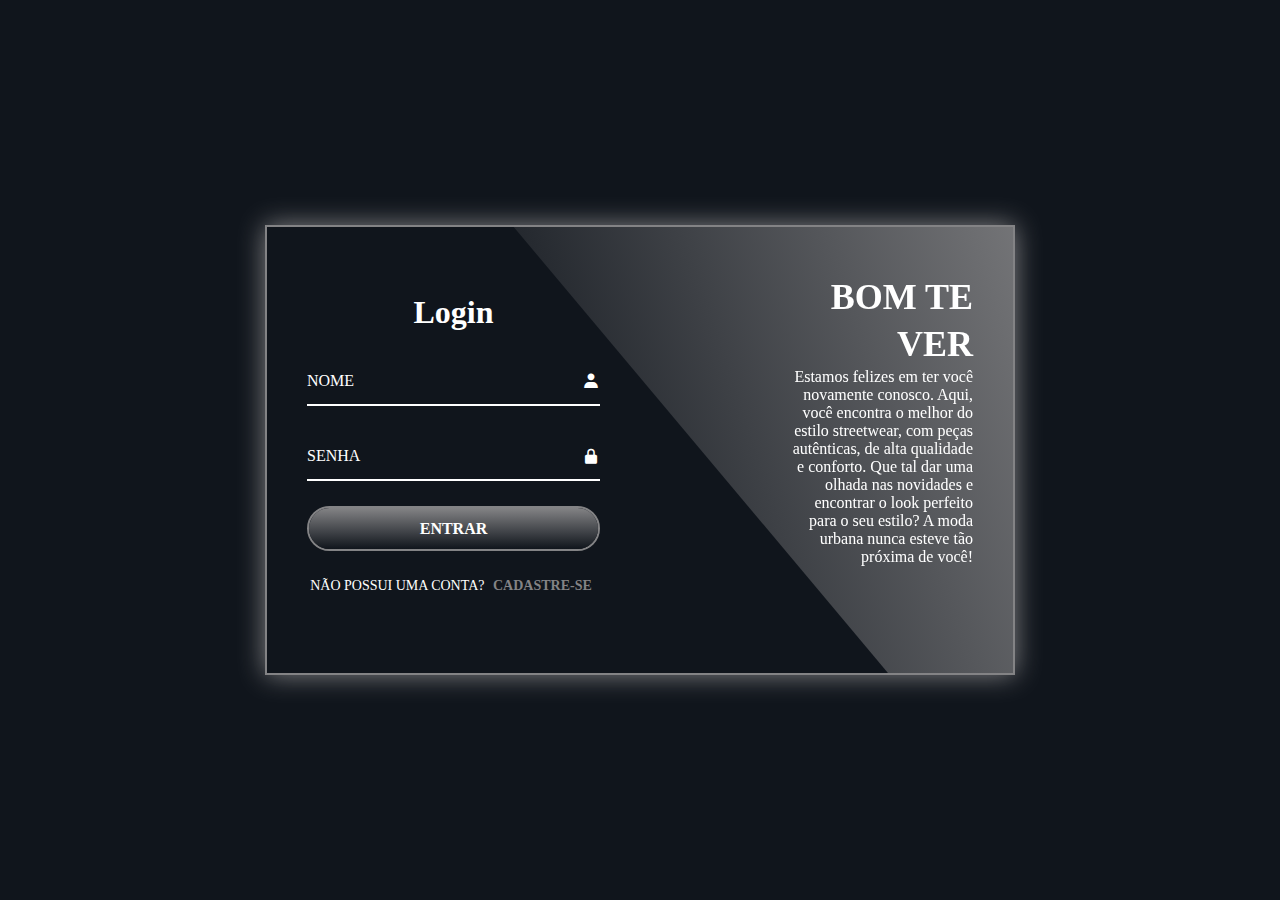
<file: index.html>
<!DOCTYPE html>
<html lang="en">
<head>
    <meta charset="UTF-8">
    <meta name="viewport" content="width=device-width, initial-scale=1.0">
    <link rel="stylesheet" href="css/style.css">
    <link href="https://unpkg.com/boxicons@2.1.4/css/boxicons.min.css" rel="stylesheet">
    <title>Street Store</title>
</head>
<body>
    <div class="container">
        <div class="curved-shape"></div>
        <div class="curved-shape2"></div>
        
        <div class="form-box Login">
            <h2 class="animation" style="--D:0; --S:21;">Login</h2>
            <form action="usuario-controller" method="post">
                <input type="hidden" name="pagina" value="login">
                
                <div class="input-box animation" style="--D:1; --S:22;">
                    <input type="text" name="name" required>
                    <label for="login-name">NOME</label>
                    <i class="bx bxs-user"></i>
                </div>
                <div class="input-box animation" style="--D:2; --S:23;">
                    <input type="password" name="password" required>
                    <label for="login-password">SENHA</label>
                    <i class="bx bxs-lock-alt"></i>
                </div>
                <form>
                    <div class="input-box animation" style="--D:3; --S:24;">
                        <button class="btn" type="submit">ENTRAR</button>
                    </div>
                </form>
                <div class="regi-link animation" style="--D:4; --S:25;">
                    <p>NÃO POSSUI UMA CONTA? <a href="#" class="SignUp">CADASTRE-SE</a></p>
                </div>
            </form>
        </div>

        <div class="info-content Login">    
            <h2 class="animation" style="--D:0; --S:20;">BOM TE VER</h2>
            <p class="animation" style="--D:1; --S:21;">Estamos felizes em ter você novamente conosco. Aqui, você encontra o melhor do estilo streetwear, com peças autênticas, de alta qualidade e conforto. Que tal dar uma olhada nas novidades e encontrar o look perfeito para o seu estilo? A moda urbana nunca esteve tão próxima de você!</p>
        </div>

        <div class="form-box Register">
            <h2 class="animation" style="--li:17; --S:0;">Registre-se</h2>
             <form action="usuario-controller" method="post">
                <input type="hidden" name="pagina" value="cadastro">
                
                <div class="input-box animation" style="--li:18; --S:1;">
                    <input type="text" name="name" required>
                    <label for="register-name">NOME</label>
                    <i class="bx bxs-user"></i>
                </div>
                <form action="#">
                    <div class="input-box animation" style="--li:19; --S:2;">
                        <input type="email" name="email" required>
                        <label for="register-email">E-MAIL</label>
                        <i class="bx bxs-envelope"></i>
                    </div>
                <div class="input-box animation" style="--li:20; --S:3;">
                    <input type="password" name="password" required>
                    <label for="register-password">SENHA</label>
                    <i class="bx bxs-lock-alt"></i>
                </div>
                <div class="input-box animation" style="--li:21; --S:4;">
                    <button class="btn" type="submit">REGISTRAR-SE</button>
                </div>
                <div class="regi-link animation" style="--li:21; --S:4;">
                    <p>JÁ TEM UMA CONTA? <a href="#" class="SignIn">ENTRE AQUI</a></p>
                </div>
            </form>
        </div>
 
        <div class="info-content Register">
            <h2 class="animation" style="--li:17; --S:0;">Bem-vindo</h2>
            <p class="animation" style="--li:18; --S:1;">A STREET STORE é uma loja de moda urbana que oferece camisetas, bonés, calções, calças e carteiras de alta qualidade. Focada no estilo streetwear, atende clientes que buscam autenticidade e conforto em suas escolhas.</p>
        </div>
    </div>
    <script src="js/index.js"></script>
    <script src="js/init-validation.js"></script>
    
        <script>
                const campoNome = document.getElementById("register-name");
                const campoEmail = document.getElementById("register-email")
                const campoSenha = document.getElementById("register-password");
        </script>
</body>
</html>
</file>
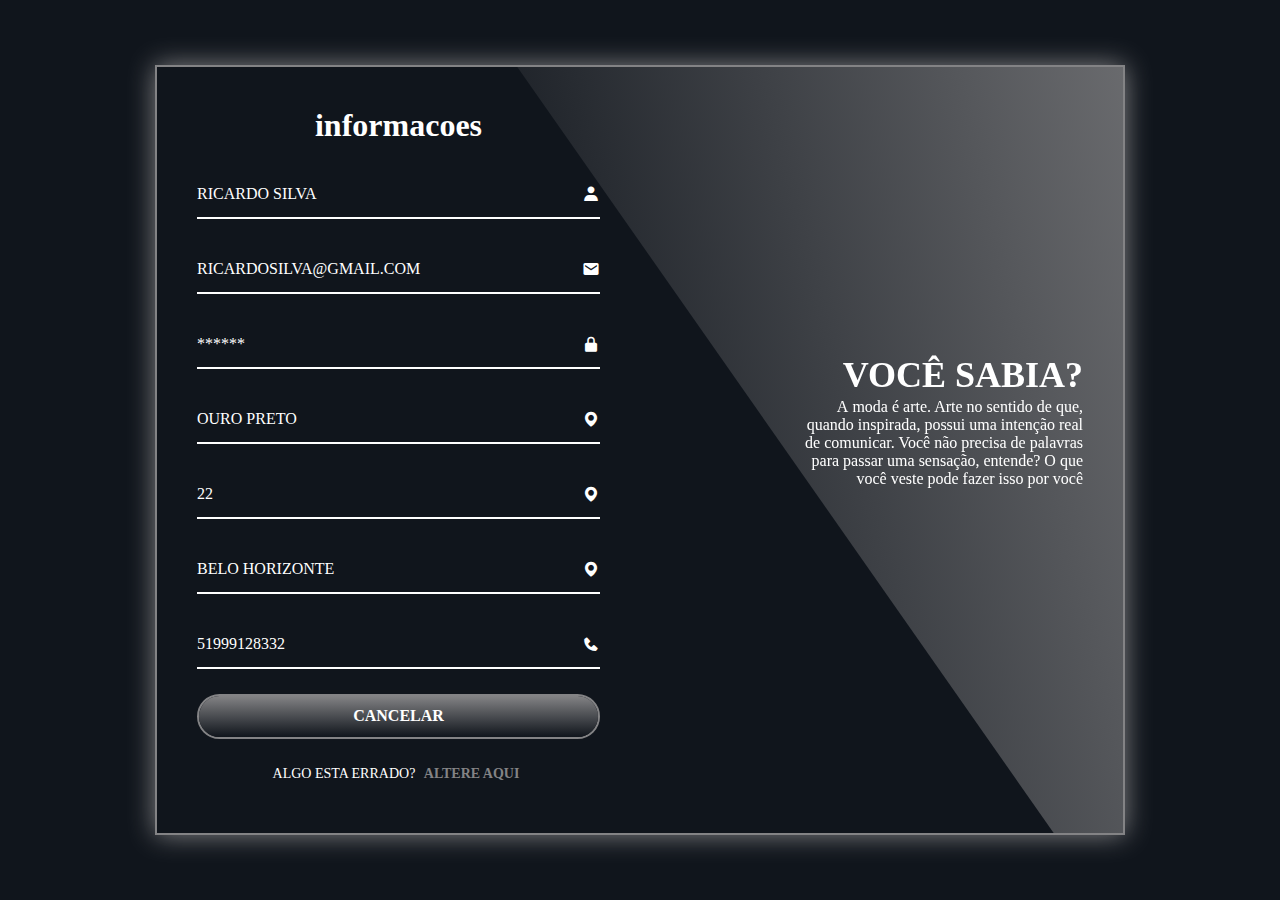
<file: cadastro.html>
<!DOCTYPE html>
<html lang="en">
<head>
    <meta charset="UTF-8">
    <meta name="viewport" content="width=device-width, initial-scale=1.0">
    <link rel="stylesheet" href="css/cadastro.css">
    <link href="https://unpkg.com/boxicons@2.1.4/css/boxicons.min.css" rel="stylesheet">
    <title>Street Store</title>
</head>
<body>
    <div class="container">
        <div class="curved-shape"></div>
        <div class="curved-shape2"></div>
        
        <div class="form-box informacoes">
            <h2 class="animation" style="--D:0; --S:21;">informacoes</h2>
            <form action="#">
                <div class="input-box animation" style="--D:1; --S:22;">
                    <input type="text" id="name" disabled>
                    <label for="informacoes-name">RICARDO SILVA</label>
                    <i class="bx bxs-user"></i>
                </div>
                <div class="input-box animation" style="--D:2; --S:23;">
                    <input type="password" id="email" disabled>
                    <label for="informacoes-email">RICARDOSILVA@GMAIL.COM</label>
                    <i class="bx bxs-envelope"></i>
                </div>
                <div class="input-box animation" style="--D:3; --S:24;">
                    <input type="text" id="password" disabled>
                    <label for="informacoes-password">******</label>
                    <i class="bx bxs-lock-alt"></i>
                </div>
                <div class="input-box animation" style="--D:4; --S:25;">
                    <input type="password" id="city" disabled>
                    <label for="informacoes-CITY">OURO PRETO</label>
                    <i class="bx bxs-map"></i>
                </div>
                <div class="input-box animation" style="--D:5; --S:26;">
                    <input type="password" id="number" disabled>
                    <label for="informacoes-number">22</label>
                    <i class="bx bxs-map"></i>
                </div>
                <div class="input-box animation" style="--D:6; --S:27;">
                    <input type="text" id="neighborhood" disabled>
                    <label for="informacoes-neighborhood">BELO HORIZONTE</label>
                    <i class="bx bxs-map"></i>
                </div>
                <div class="input-box animation" style="--D:7; --S:28;">
                    <input type="password" id="phone" disabled>
                    <label for="informacoes-phone">51999128332</label>
                    <i class="bx bxs-phone"></i>
                </div>
            </form>
            <form>
                <div class="input-box animation" style="--D:8; --S:29;">
                    <button class="btn" type="submit" formaction="inicio.html">CANCELAR</button>
                </div>
            </form>
            <div class="regi-link animation" style="--D:9; --S:30;">
                <p>ALGO ESTA ERRADO? <a href="#" class="SignUp">ALTERE AQUI</a></p>
            </div>
        </div>

        <div class="info-content informacoes">    
            <h2 class="animation" style="--D:0; --S:20;">VOCÊ SABIA?</h2>
            <p class="animation" style="--D:1; --S:21;">A moda é arte. Arte no sentido de que, quando inspirada, possui uma intenção real de comunicar. Você não precisa de palavras para passar uma sensação, entende? O que você veste pode fazer isso por você</p>
        </div>

        <div class="form-box alterar">
            <h2 class="animation" style="--li:17; --S:0;">Registre-se</h2>
            <form action="#">
                <div class="input-box animation" style="--li:18; --S:1;">
                    <input type="text" id="name" required>
                    <label for="register-name">NOME</label>
                    <i class="bx bxs-user"></i>
                </div>
                <form action="#">
                    <div class="input-box animation" style="--li:19; --S:2;">
                        <input type="email" id="email" required>
                        <label for="register-email">E-MAIL</label>
                        <i class="bx bxs-envelope"></i>
                    </div>
                <div class="input-box animation" style="--li:20; --S:3;">
                    <input type="password" id="password" required>
                    <label for="register-password">SENHA</label>
                    <i class="bx bxs-lock-alt"></i>
                </div>
                <form action="#">
                    <div class="input-box animation" style="--li:21; --S:4;">
                        <input type="text" id="city" required>
                        <label for="register-city">ENDEREÇO</label>
                        <i class="bx bxs-user"></i>
                    </div>
                    <form action="#">
                        <div class="input-box animation" style="--li:22; --S:5;">
                            <input type="email" id="number" required>
                            <label for="register-NUMBER">NUMERO</label>
                            <i class="bx bxs-envelope"></i>
                        </div>
                    <div class="input-box animation" style="--li:23; --S:6;">
                        <input type="password" id="neighborhood" required>
                        <label for="register-neighborhood">BAIRRO</label>
                        <i class="bx bxs-lock-alt"></i>
                    </div>
                    <form action="#">
                        <div class="input-box animation" style="--li:24; --S:7;">
                            <input type="text" id="phone" required>
                            <label for="register-phone">TELEFONE</label>
                            <i class="bx bxs-user"></i>
                        </div>
                <div class="input-box animation" style="--li:25; --S:8;">
                    <button class="btn" type="submit">ALTERAR</button>
                </div>
                <div class="regi-link animation" style="--li:26; --S:9;">
                    <p>NÃO QUER FAZER NENHUMA MUDANÇA?? <a href="#" class="SignIn">CANCELE AQUI</a></p>
                </div>
            </form>
        </div>
 
        <div class="info-content alterar">
            <h2 class="animation" style="--li:17; --S:0;">VOCÊ SABIA?</h2>
            <p class="animation" style="--li:18; --S:1;">Fundada em 1918, Rio Tinto tem a aparência de uma cidade europeia mas fica na Paraíba, a cerca de 70 quilômetros de João Pessoa.</p>
        </div>
    </div>
    <script src="js/index.js"></script>
</body>
</html>
</file>
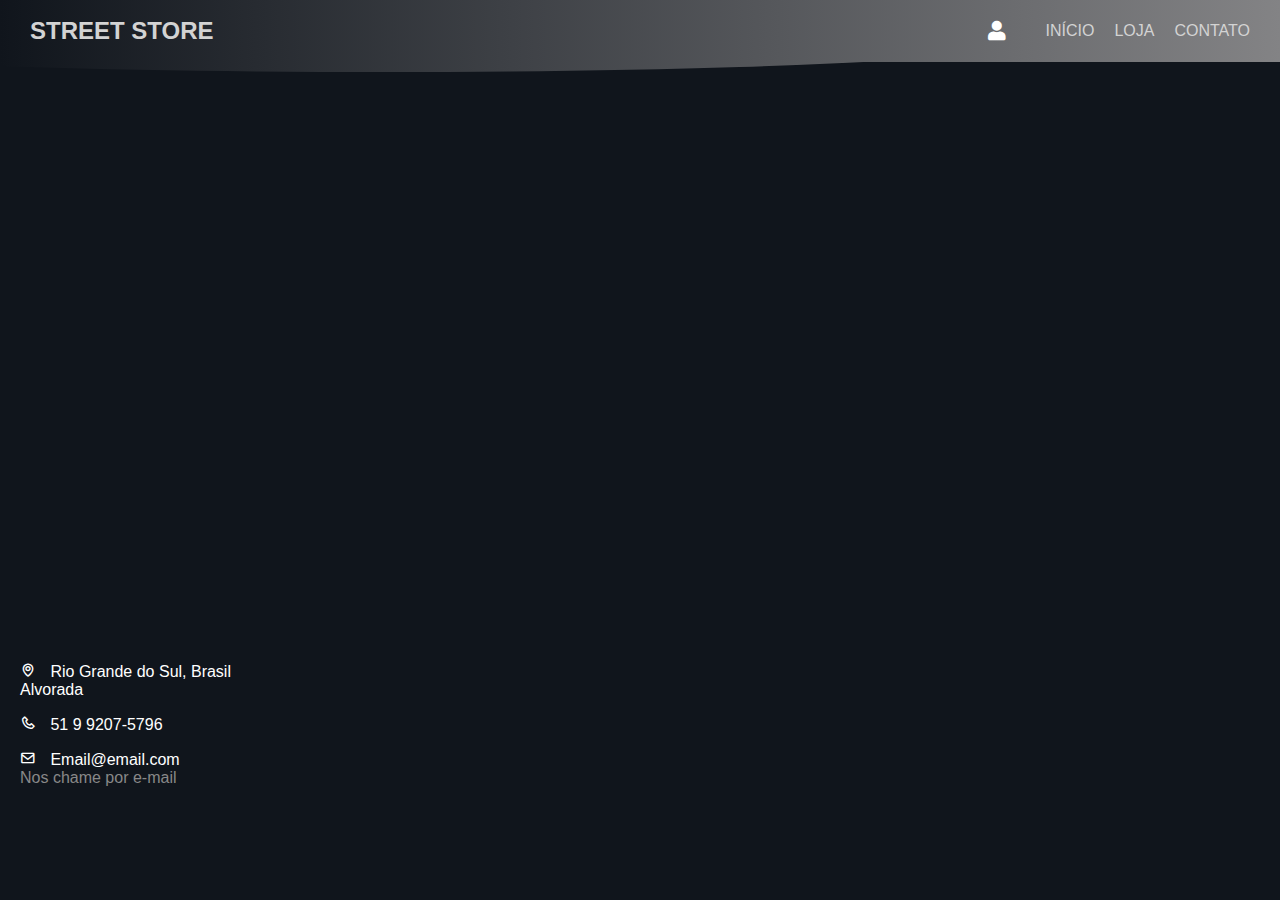
<file: contato.html>
<!DOCTYPE html>
<html lang="en">
<head>
    <meta charset="UTF-8">
    <meta name="viewport" content="width=device-width, initial-scale=1.0">
    <link rel="stylesheet" href="css/contato.css">
    <link rel="stylesheet" href="https://cdnjs.cloudflare.com/ajax/libs/font-awesome/5.15.4/css/all.min.css">
    <link href="https://unpkg.com/boxicons@2.1.4/css/boxicons.min.css" rel="stylesheet">

    <title>Street Store</title>
</head>
<body>
    <header class="header">
        <div class="header-left">
            <h1>STREET STORE</h1>
        </div>
        <nav class="header-right">
            <a href="cadastro.html">
                <i class="fas fa-user user-icon"></i>
            </a>
            <a href="inicio.html">INÍCIO</a>
            <a href="loja.html">LOJA</a>
            <a href="#">CONTATO</a>
        </nav>
    </header>

    <div class="map-container">
        <iframe src="https://www.google.com/maps/embed?pb=!1m18!1m12!1m3!1d3658.858073073073!2d-51.081!3d-29.991!2m3!1f0!2f0!3f0!3m2!1i1024!2i768!4f13.1!3m3!1m2!1s0x95199d1b1b1b1b1b%3A0x1b1b1b1b1b1b1b1b!2sR.%20Nilzo%20Ramires%2C%20417%20-%20Maring%C3%A1%2C%20Alvorada%20-%20RS%2C%2094814-460%2C%20Brazil!5e0!3m2!1sen!2sus!4v1633024800000!5m2!1sen!2sus" 
                allowfullscreen="" loading="lazy"></iframe>
    </div>

    <div class="contact-info">
        <p><i class="bx bx-map"></i> Rio Grande do Sul, Brasil<br>Alvorada</p>
        <p><i class="bx bx-phone"></i> 51 9 9207-5796</p>
        <p><i class="bx bx-envelope"></i> Email@email.com<br><span class="text-gray-400">Nos chame por e-mail</span></p>
    </div>
</body>
</html>
</file>
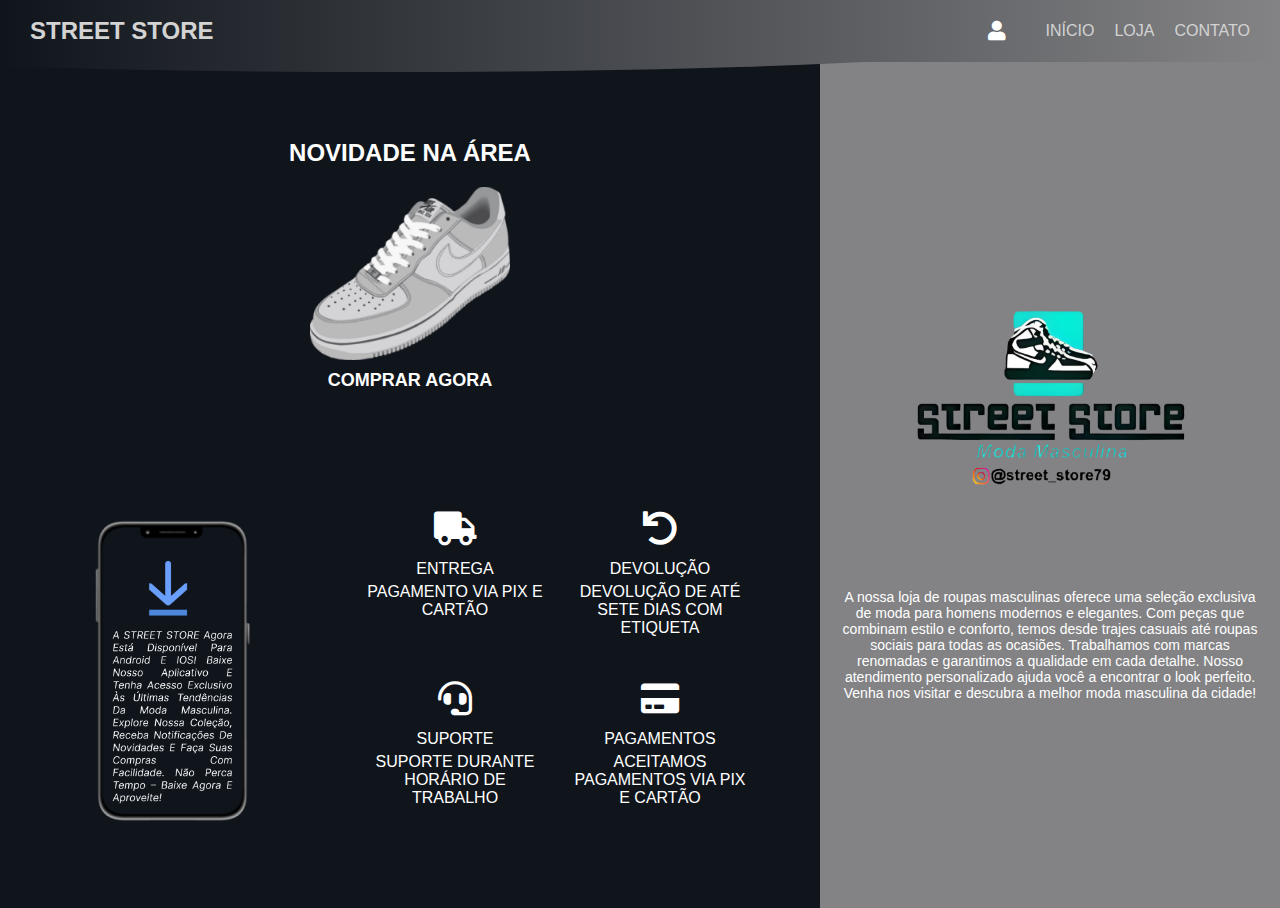
<file: inicio.html>
<!DOCTYPE html>
<html lang="pt-BR">
<head>
    <meta charset="UTF-8">
    <meta name="viewport" content="width=device-width, initial-scale=1.0">
    <title>Street Store</title>
    <link rel="stylesheet" href="css/inicio.css">
    <link rel="icon" href="img/logo.png">
    <link rel="stylesheet" href="https://cdnjs.cloudflare.com/ajax/libs/font-awesome/5.15.4/css/all.min.css">
</head>
<body>
    <header class="header">
        <div class="header-left">
            <h1>STREET STORE</h1>
        </div>
        <nav class="header-right">
            <a href="cadastro.html">
                <i class="fas fa-user user-icon"></i>
            </a>
            <a href="#">INÍCIO</a>
            <a href="loja.html">LOJA</a>
            <a href="contato.html">CONTATO</a>
        </nav>
    </header>

    <main class="container">
        <section class="left-section">
            <div class="novidade">NOVIDADE NA ÁREA</div>
            <img class="product-image" src="img/nike.png" alt="Imagem de um tênis">
            <div class="comprar-agora">COMPRAR AGORA</div>
            <section class="info">
                <div class="phone-section">
                    <img class="phone" src="img/telefone.png" alt="Imagem de um celular">
                </div>
            <div class="features">
                <div class="feature">
                    <i class="fas fa-truck"></i>
                    <p>ENTREGA</p>
                    <p>PAGAMENTO VIA PIX E CARTÃO</p>
                </div>
                <div class="feature">
                    <i class="fas fa-undo"></i>
                    <p>DEVOLUÇÃO</p>
                    <p>DEVOLUÇÃO DE ATÉ SETE DIAS COM ETIQUETA</p>
                </div>
                <div class="feature">
                    <i class="fas fa-headset"></i>
                    <p>SUPORTE</p>
                    <p>SUPORTE DURANTE HORÁRIO DE TRABALHO</p>
                </div>
                <div class="feature">
                    <i class="fas fa-credit-card"></i>
                    <p>PAGAMENTOS</p>
                    <p>ACEITAMOS PAGAMENTOS VIA PIX E CARTÃO</p>
                </div>
            </div>
        </section>
        </section>

        <section class="right-section">
            <div class="logo">
                <img src="img/logo.png" alt="Logo da Street Store">
            </div>
            <div class="description">
                A nossa loja de roupas masculinas oferece uma seleção exclusiva de moda para homens modernos e elegantes. Com peças que combinam estilo e conforto, temos desde trajes casuais até roupas sociais para todas as ocasiões. Trabalhamos com marcas renomadas e garantimos a qualidade em cada detalhe. Nosso atendimento personalizado ajuda você a encontrar o look perfeito. Venha nos visitar e descubra a melhor moda masculina da cidade!
            </div>
        </section>
    </main>
</body>
</html>
</file>
<file: css/style.css>
*{
    margin: 0;
    padding: 0;
    box-sizing: border-box;
    font-family: "poppins";
    color: #fff;
}

body{
    display: flex;
    justify-content: center;
    align-items: center;
    min-height: 100vh;
    background: #10151C;
    overflow: hidden;

}
.container{
    position: relative;
    width: 750px;
    height: 450px;
    border: 2px solid #838385;
    box-shadow: 0 0 25px #838385;
    overflow: hidden;
}
.container .form-box{
    position: absolute;
    top: 0;
    width: 50%;
    height: 100%;
    display: flex;
    justify-content: center;
    flex-direction: column;
}
.form-box.Login{
    left: 0;
    padding: 0 40px;
}
.form-box.Login .animation{
    transform: translateX(0%);
    transition: .7s;
    opacity: 1;
    transition-delay: calc(.1s * var(--S));
}
.container.active .form-box.Login .animation{
    transform: translateX(-120%);
    opacity: 0;
    transition-delay: calc(.1s * var(--D));
}

.form-box.Register{

    right: 0;
    padding: 0 60px;
}
.form-box.Register .animation{
    transform: translateX(120%);
    transition: .7s ease;
    opacity: 0;
    transition-delay: calc(.1s * var(--S));
}
.container.active .form-box.Register .animation{
    transform: translateX(0%);
    opacity: 1;
    transition-delay: calc(.1s * var(--li));
}
.form-box h2{
    font-size: 32px;
    text-align: center;
}
.form-box .input-box{
    position: relative;
    width: 100%;
    height: 50px;
    margin-top: 25px;
}
.input-box input{
    width: 100%;
    height: 100%;
    background: transparent;
    border: none;
    outline: none;
    font-size: 16px;
    color: #fff;
    font-weight: 600;
    border-bottom: 2px solid #fff;
    padding-right: 23px;
}
.input-box input:focus,
.input-box input:valid{
    border-bottom: 2px solid #838385;
}
.input-box label{
    position: absolute;
    top: 50%;
    left: 0;
    transform: translateY(-50%);
    font-size: 16px;
    color: #fff;
    transition: .5s;
}
.input-box input:focus ~ label,
.input-box input:valid ~ label{
    top: -5px;
    color: #838385;
}
.input-box i{
    position: absolute;
    top: 50%;
    right: 0;
    font-size: 18px;
    transform: translateY(-50%);
    transition: .5s;
}
.input-box input:focus ~ i,
.input-box input:valid ~ i{
    color: #838385;
}
.btn{
    position: relative;
    width: 100%;
    height: 45px;
    background: transparent;
    border-radius: 40px;
    cursor: pointer;
    font-size: 16px;
    font-weight: 600;
    border: 2px solid #838385;
    overflow: hidden;
    z-index: 1;
}
.btn::before{
    content: "";
    position: absolute;
    height: 300%;
    width: 100%;
    background: linear-gradient(#10151C,#838385,#10151C,#838385);
    top: -100%;
    left: 0;
    z-index: -1;
    transition: .5s;
}
.btn:hover:before{
    top: 0;
}
.regi-link{
    font-size: 14px;
    text-align: center;
    margin: 20px 0 10px;
}
.regi-link a {
    display: inline-block;
    text-decoration: none;
    color: #838385;
    font-weight: 600;
    padding: 2px 5px;
}

.regi-link a:hover {
    text-decoration: underline;
}
.info-content{
    position: absolute;
    top: 0;
    height: 100%;
    width: 50%;
    display: flex;
    justify-content: center;
    flex-direction: column;
}
.info-content.Login{
    right: 0;
    text-align: right;
    padding: 0 40px 60px 150px;
}
.info-content.Login .animation{
    transform: translate(0%);
    transition: .7s ease;
    transition-delay: calc(.1s * var(--S));
    opacity: 1;
    filter: blur(0px);
}
.container.active .info-content.Login .animation{
    transform: translate(120%);
    opacity: 0;
    filter: blur(10px);
    transition-delay: calc(.1s * var(--D)); 
}
.info-content.Register{
    left: 0;
    text-align: left;
    padding: 0 150px 60px 40px;
    pointer-events: none;
}
.info-content.Register .animation{
    transform: translate(-120%);
    transition: .7s ease;
    opacity: 0;
    filter: blur(10px);
    transition-delay: calc(.1s * var(--S));
}
.container.active .info-content.Register .animation{
    transform: translate(0%);
    opacity: 1;
    filter: blur(0);
    transition-delay: calc(.1s * var(--li));
}
.info-content h2{
    text-transform: uppercase;
    font-size: 36px;
    line-height: 1.3;
}
.info-content p{
    font-size: 16px;
}
.container .curved-shape{
    position: absolute;
    right: 0;
    top: -5px;
    height: 600px;
    width: 850px;
    background: linear-gradient(45deg,#10151C,#838385);
    transform: rotate(10deg) skewY(40deg);
    transform-origin: bottom right;
    transition: 1.5s ease;
    transition-delay: 1.6s;
}
.container.active .curved-shape{
    transform: rotate(0deg) skewY(0deg);
    transition-delay: .5s;
}
.container .curved-shape2{
    position: absolute;
    left: 250px;
    top: 100%;
    height: 700px;
    width: 850px;
    background: #10151C;
    border-top: 3px solid #838385;
    transform: rotate(0deg) skewY(0deg);
    transform-origin: bottom left;
    transition: 1.5s ease;
    transition-delay: .3s;
}

.container.active .curved-shape2{
    transform: rotate(-11deg) skewY(-41deg);
    transition-delay: 1.2s;
}
</file>
<file: css/cadastro.css>
*{
    margin: 0;
    padding: 0;
    box-sizing: border-box;
    font-family: "poppins";
    color: #fff;
}

body{
    display: flex;
    justify-content: center;
    align-items: center;
    min-height: 100vh;
    background: #10151C;
    overflow: hidden;

}
.container{
    position: relative;
    width: 970px;
    height: 770px;
    border: 2px solid #838385;
    box-shadow: 0 0 25px #838385;
    overflow: hidden;
}
.container .form-box{
    position: absolute;
    top: 0;
    width: 50%;
    height: 100%;
    display: flex;
    justify-content: center;
    flex-direction: column;
}
.form-box.informacoes{
    left: 0;
    padding: 0 40px;
}
.form-box.informacoes .animation{
    transform: translateX(0%);
    transition: .7s;
    opacity: 1;
    transition-delay: calc(.1s * var(--S));
}
.container.active .form-box.informacoes .animation{
    transform: translateX(-120%);
    opacity: 0;
    transition-delay: calc(.1s * var(--D));
}

.form-box.alterar{

    right: 0;
    padding: 0 60px;
}
.form-box.alterar .animation{
    transform: translateX(120%);
    transition: .7s ease;
    opacity: 0;
    transition-delay: calc(.1s * var(--S));
}
.container.active .form-box.alterar .animation{
    transform: translateX(0%);
    opacity: 1;
    transition-delay: calc(.1s * var(--li));
}
.form-box h2{
    font-size: 32px;
    text-align: center;
}
.form-box .input-box{
    position: relative;
    width: 100%;
    height: 50px;
    margin-top: 25px;
}
.input-box input{
    width: 100%;
    height: 100%;
    background: transparent;
    border: none;
    outline: none;
    font-size: 16px;
    color: #fff;
    font-weight: 600;
    border-bottom: 2px solid #fff;
    padding-right: 23px;
}
.input-box input:focus,
.input-box input:valid{
    border-bottom: 2px solid #838385;
}
.input-box label{
    position: absolute;
    top: 50%;
    left: 0;
    transform: translateY(-50%);
    font-size: 16px;
    color: #fff;
    transition: .5s;
}
.input-box input:focus ~ label,
.input-box input:valid ~ label{
    top: -5px;
    color: #838385;
}
.input-box i{
    position: absolute;
    top: 50%;
    right: 0;
    font-size: 18px;
    transform: translateY(-50%);
    transition: .5s;
}
.input-box input:focus ~ i,
.input-box input:valid ~ i{
    color: #838385;
}
.btn{
    position: relative;
    width: 100%;
    height: 45px;
    background: transparent;
    border-radius: 40px;
    cursor: pointer;
    font-size: 16px;
    font-weight: 600;
    border: 2px solid #838385;
    overflow: hidden;
    z-index: 1;
}
.btn::before{
    content: "";
    position: absolute;
    height: 300%;
    width: 100%;
    background: linear-gradient(#10151C,#838385,#10151C,#838385);
    top: -100%;
    left: 0;
    z-index: -1;
    transition: .5s;
}
.btn:hover:before{
    top: 0;
}
.regi-link{
    font-size: 14px;
    text-align: center;
    margin: 20px 0 10px;
}
.regi-link a {
    display: inline-block;
    text-decoration: none;
    color: #838385;
    font-weight: 600;
    padding: 2px 5px;
}

.regi-link a:hover {
    text-decoration: underline;
}
.info-content{
    position: absolute;
    top: 0;
    height: 100%;
    width: 50%;
    display: flex;
    justify-content: center;
    flex-direction: column;
}
.info-content.informacoes{
    right: 0;
    text-align: right;
    padding: 0 40px 60px 150px;
}
.info-content.informacoes .animation{
    transform: translate(0%);
    transition: .7s ease;
    transition-delay: calc(.1s * var(--S));
    opacity: 1;
    filter: blur(0px);
}
.container.active .info-content.informacoes .animation{
    transform: translate(120%);
    opacity: 0;
    filter: blur(10px);
    transition-delay: calc(.1s * var(--D)); 
}
.info-content.alterar{
    left: 0;
    text-align: left;
    padding: 0 150px 60px 40px;
    pointer-events: none;
}
.info-content.alterar .animation{
    transform: translate(-120%);
    transition: .7s ease;
    opacity: 0;
    filter: blur(10px);
    transition-delay: calc(.1s * var(--S));
}
.container.active .info-content.alterar .animation{
    transform: translate(0%);
    opacity: 1;
    filter: blur(0);
    transition-delay: calc(.1s * var(--li));
}
.info-content h2{
    text-transform: uppercase;
    font-size: 36px;
    line-height: 1.3;
}
.info-content p{
    font-size: 16px;
}
.container .curved-shape{
    position: absolute;
    right: 0;
    top: -5px;
    height: 870px;
    width: 1100px;
    background: linear-gradient(45deg,#10151C,#838385);
    transform: rotate(15deg) skewY(40deg);
    transform-origin: bottom right;
    transition: 1.5s ease;
    transition-delay: 1.6s;
}
.container.active .curved-shape{
    transform: rotate(0deg) skewY(0deg);
    transition-delay: .5s;
}
.container .curved-shape2{
    position: absolute;
    left: 480px;
    top: 100%;
    height: 2270px;
    width: 1250px;
    background: #10151C;
    border-top: 3px solid #838385;
    transform: rotate(0deg) skewY(0deg);
    transform-origin: bottom left;
    transition: 1.5s ease;
    transition-delay: .3s;
}

.container.active .curved-shape2{
    transform: rotate(-12deg) skewY(-41deg);
    transition-delay: 1.2s;
}
</file>
<file: css/contato.css>
*{
    color: #fff;
}

body {
    font-family: 'Roboto', sans-serif;
    margin: 0;
    padding: 0;
    background-color: #10151C;
    overflow: hidden;
}

header {
    display: flex;
    justify-content: space-between;
    align-items: center;
    background: linear-gradient(to right, #10151C, #838385);
    padding: 1px 30px;
    position: relative;
    z-index: 1;
}

.header::after {
    content: '';
    position: absolute;
    bottom: -10px;
    left: 0;
    width: 100%;
    height: 30px;
    background: inherit;
    z-index: -1;
    clip-path: ellipse(50% 100% at 30% 0%);
}

.header-left {
    display: flex;
    align-items: center;
}

.header-left h1 {
    font-size: 24px;
    color: #d3d3d3;
    font-weight: bold;
}

.header-right {
    display: flex;
    align-items: center;
}

.header-right .search {
    margin-right: 20px;
}

.header-right .search input {
    padding: 5px 15px;
    font-size: 16px;
    border: 1px solid #ddd;
    border-radius: 25px;
    color: black;
}

.header-right a {
    margin-left: 20px;
    font-size: 16px;
    color: #d3d3d3;
    text-decoration: none;
}

.header-right a:hover {
    text-decoration: underline;
}

.header-right .user-icon {
    margin-right: 20px;
    font-size: 20px;
    color: #ffffff;
}

.map-container iframe {
    width: 100%;
    height: 300px;
    border: none;
    margin-top: 20px;
}

.contact-info {
    padding: 20px;
    font-size: 16px;
}

.contact-info p {
    margin-bottom: 10px;
}

.contact-info i {
    margin-right: 10px;
}

.text-gray-400 {
    color: #888;
}
.map-container iframe {
    width: 100%;
    height: 60vh;
    border: none;
    margin-top: 20px;
}
</file>
<file: css/inicio.css>
*{
    color: #fff;
}

body {
    font-family: 'Roboto', sans-serif;
    margin: 0;
    padding: 0;
    background-color: #10151C;
    overflow: hidden;
}

header {
    display: flex;
    justify-content: space-between;
    align-items: center;
    background: linear-gradient(to right, #10151C, #838385);
    padding: 1px 30px;
    position: relative;
    z-index: 1;
}

.header::after {
    content: '';
    position: absolute;
    bottom: -10px;
    left: 0;
    width: 100%;
    height: 30px;
    background: inherit;
    z-index: -1;
    clip-path: ellipse(50% 100% at 30% 0%);
}

.header-left {
    display: flex;
    align-items: center;
}

.header-left h1 {
    font-size: 24px;
    color: #d3d3d3;
    font-weight: bold;
}

.header-right {
    display: flex;
    align-items: center;
}

.header-right .search {
    margin-right: 20px;
}

.header-right .search input {
    padding: 5px 15px;
    font-size: 16px;
    border: 1px solid #ddd;
    border-radius: 25px;
    color: black;
}

.header-right a {
    margin-left: 20px;
    font-size: 16px;
    color: #d3d3d3;
    text-decoration: none;
}

.header-right a:hover {
    text-decoration: underline;
}

.header-right .user-icon {
    margin-right: 20px;
    font-size: 20px;
    color: #ffffff;
}

.container {
    display: flex;
    flex-direction: row;
    height: 94vh;
}

.left-section {
    width: 65%;
    background-color: #10151C;
    padding: 20px;
    display: flex;
    flex-direction: column;
    justify-content: center;
    align-items: center;
}

.info {
    margin-top: 120px;
    display: flex;
    flex-direction: row;
    justify-content: space-around;
}

.right-section {
    width: 35%;
    background-color: #838385;
    padding: 20px;
    display: flex;
    flex-direction: column;
    justify-content: center;
    align-items: center;
}


.novidade {
    text-align: center;
    font-size: 24px;
    font-weight: bold;
    margin-bottom: 20px;
}

.product-image {
    display: block;
    margin: 0 auto;
    width: 200px;
    height: auto;
}

.comprar-agora {
    text-align: center;
    font-size: 18px;
    font-weight: bold;
    margin-top: 10px;
}

.phone-section {
    display: flex;
    align-items: center;
    gap: 20px;
}

.phone {
    width: 200px;
    height: auto;
}

.phone-text {
    text-align: left;
    font-size: 14px;
    margin-top: 0;
    max-width: 300px;
}

.features-container {
    display: flex;
    justify-content: space-between;
    align-items: flex-start;
    gap: 20px;
}

.features {
    display: grid;
    grid-template-columns: repeat(2, 1fr);
    gap: 20px;
    width: 50%;
}

.feature {
    text-align: center;
}

.feature i {
    font-size: 34px;
    margin-bottom: 10px;
}

.feature p {
    margin: 5px 0;
}


.logo {
    text-align: center;
    margin-bottom: 20px;
}

.logo img {
    width: 350px;
    height: auto;
}

.description {
    text-align: center;
    font-size: 14px;
    margin-top: 20px;
}


@media (max-width: 768px) {
    .container {
        flex-direction: column;
    }

    .left-section,
    .right-section {
        width: 100%;
    }

    .features {
        flex-direction: column;
        align-items: center;
    }

    .feature {
        margin-bottom: 20px;
    }

    .features-container {
        flex-direction: column;
        align-items: center;
    }
}
</file>
